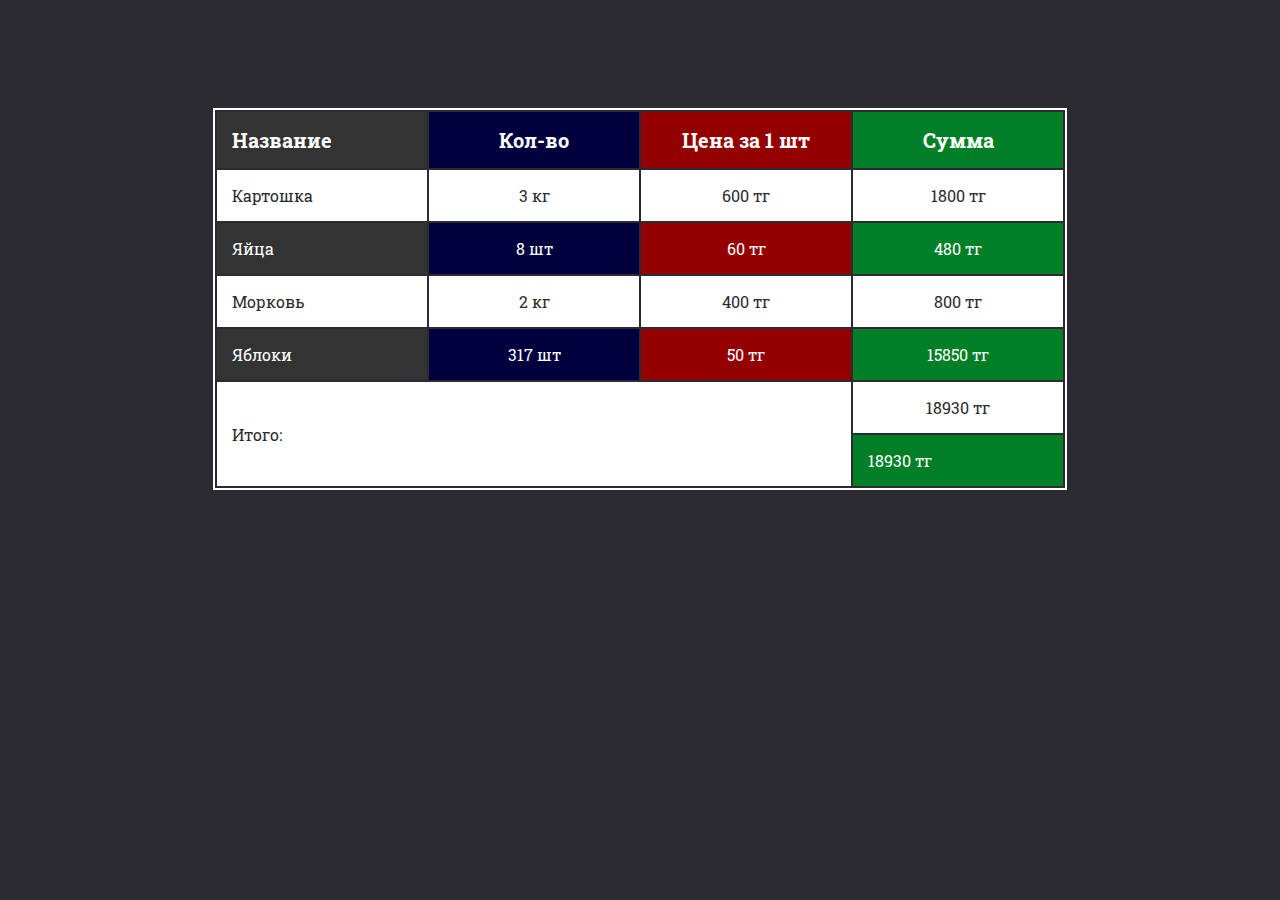
<file: index.html>
<!DOCTYPE html>
<html lang="en">
<head>
    <meta charset="UTF-8">
    <meta name="viewport" content="width=device-width, initial-scale=1.0">
    <link rel="stylesheet" href="table_lesson.css">
    <title>Document</title>
</head>
<body>
    <table>
        <tr>
        <th>Название</th>
        <th>Кол-во</th>
        <th>Цена за 1 шт</th>
        <th>Сумма</th>
        </tr>

        <tr>
            <td>Картошка</td>
            <td>3 кг</td>
            <td>600 тг</td>
            <td>1800 тг</td>
        </tr>
        
        <tr>
            <td>Яйца</td>
            <td>8 шт</td>
            <td>60 тг</td>
            <td>480 тг</td>
        </tr>

        <tr>
            <td>Морковь</td>
            <td>2 кг</td>
            <td>400 тг</td>
            <td>800 тг</td>
        </tr>

        <tr>
            <td>Яблоки</td>
            <td>317 шт</td>
            <td>50 тг</td>
            <td>15850 тг</td>
        </tr>

        <tr>
            <td colspan="3" rowspan="2" align="right">Итого:</id>
            <td>18930 тг</td>
        </tr>
        <tr>
            <td>18930 тг</td>
        </tr>
    </table>
</body>
</html>
</file>
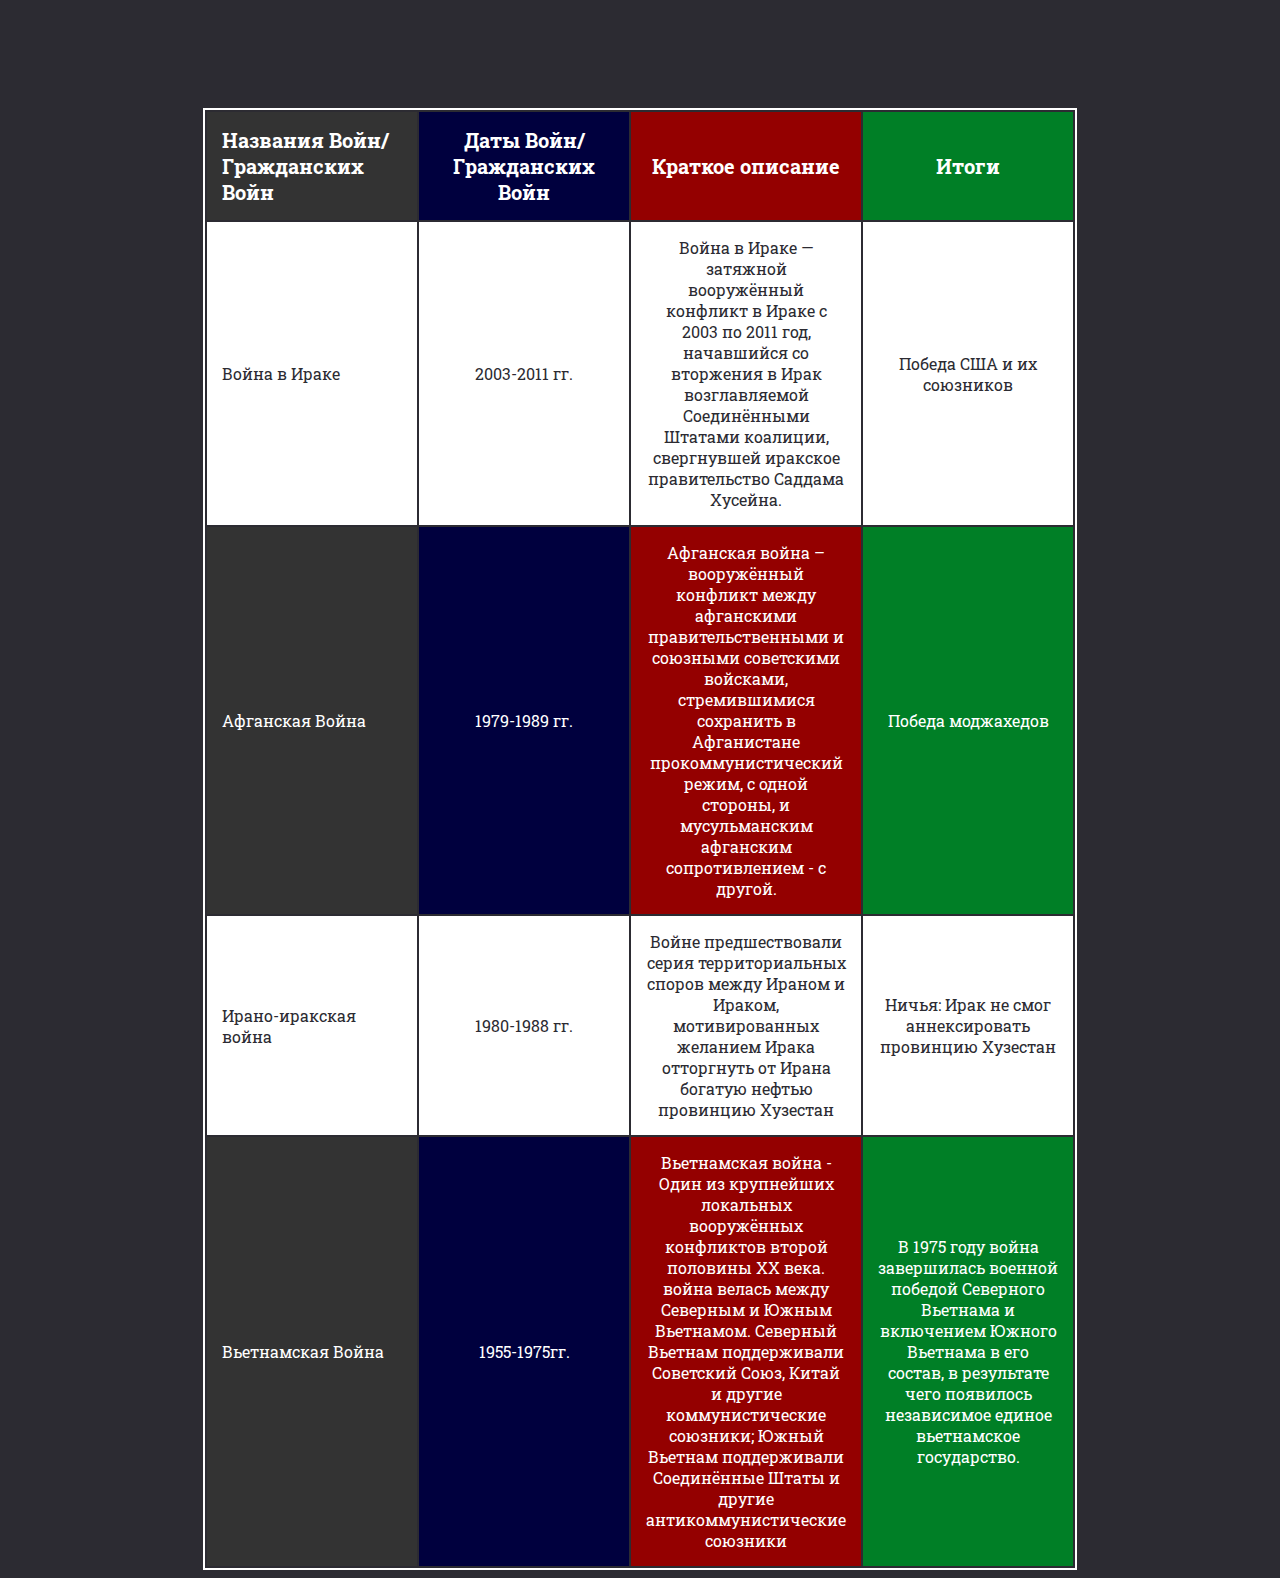
<file: lesson.html>
<!DOCTYPE html>
<html lang="en">
<head>
    <meta charset="UTF-8">
    <meta name="viewport" content="width=device-width, initial-scale=1.0">
    <link rel="stylesheet" href="table_lesson.css">
    <title>Document</title>
</head>
<body>
    <table>
        <tr>
            <th>Названия Войн/Гражданских Войн</th>
            <th>Даты Войн/Гражданских Войн</th>
            <th>Краткое описание</th>
            <th>Итоги</th>
        </tr>

        <tr>
            <td id="2">Война в Ираке</td>
            <td id="2">2003-2011 гг.</td>
            <td id="2">Война в Ираке — затяжной вооружённый конфликт в Ираке с 2003 по 2011 год, начавшийся со вторжения в Ирак возглавляемой Соединёнными Штатами коалиции, свергнувшей иракское правительство Саддама Хусейна.</td>
            <td id="2">Победа США и их союзников</td>
        </tr>

        <tr>
            <td>Афганская Война</td>
            <td>1979-1989 гг.</td>
            <td>Афганская война – вооружённый конфликт между афганскими правительственными и союзными советскими войсками, стремившимися сохранить в Афганистане прокоммунистический режим, с одной стороны, и мусульманским афганским сопротивлением - с другой.</td>
            <td>Победа моджахедов</td>
        </tr>

        <tr>
            <td id="tr3">Ирано-иракская война</td>
            <td id="tr3">1980-1988 гг.</td>
            <td id="tr3">Войне предшествовали серия территориальных споров между Ираном и Ираком, мотивированных желанием Ирака отторгнуть от Ирана богатую нефтью провинцию Хузестан</td>
            <td id="tr3">Ничья: Ирак не смог аннексировать провинцию Хузестан</td>
        </tr>

        <tr>
            <td>Вьетнамская Война</td>
            <td>1955-1975гг.</td>
            <td>Вьетнамская война - Один из крупнейших локальных вооружённых конфликтов второй половины XX века. война велась между Северным и Южным Вьетнамом. Северный Вьетнам поддерживали Советский Союз, Китай и другие коммунистические союзники; Южный Вьетнам поддерживали Соединённые Штаты и другие антикоммунистические союзники</td>
            <td> В 1975 году война завершилась военной победой Северного Вьетнама и включением Южного Вьетнама в его состав, в результате чего появилось независимое единое вьетнамское государство.</td>
        </tr>
    </table>
</body>
</html>
</file>
<file: table_lesson.css>
@import url("https://fonts.googleapis.com/css2?family=Roboto+Slab&display=swap");
:root {
  --border: #ffffff;
  --primary: #00003e;
  --secondary: #007f26;
  --additional: #940000;
  --dark: #2c2b32;
}
body {
  background-color: #2c2b32;
  color: white;
  font-family: "Roboto Slab", sans-serif;
  display: flex;
  justify-content: center;
  padding-top: 100px;
}
table {
  border: 2px solid var(--border);
}
th {
  padding: 15px;
  width: 180px;
  background-color: var(--primary);
  font-size: 20px;
}
th:first-child,
td:first-child {
  background-color: #333;
  color: var(--border);
}
th:nth-child(3),
td:nth-child(3) {
  background-color: var(--additional);
  color: var(--border);
}
th:last-child,
td:last-child {
  background-color: var(--secondary);
}
td {
  padding: 15px;
  background-color: var(--primary);
  text-align: center;
}
td:first-child,
th:first-child {
  text-align: left;
}
tr:nth-child(even) td {
  background-color: var(--border);
  color: var(--dark);
}

.tr2 {
  background-color: black;
}

.tr3 {
  background-color: black;
}
/* td:empty {
  visibility: hidden;
}
td:blank {
  visibility: hidden;
} */
</file>
